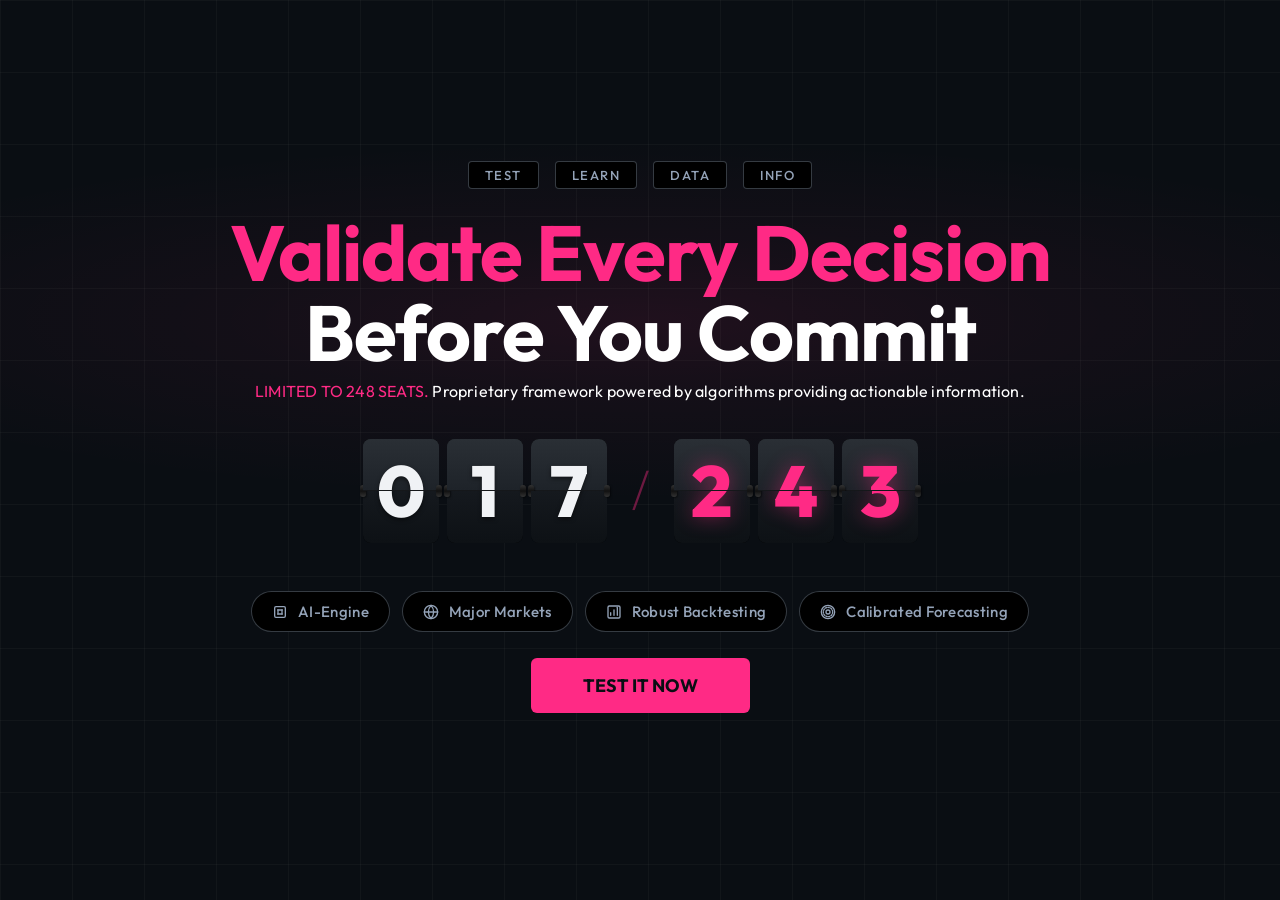
<file: index.html>
<!DOCTYPE html>
<html lang="en">

<head>
  <meta charset="UTF-8">
  <meta name="viewport" content="width=device-width, initial-scale=1.0">
  <meta name="description"
    content="Validate every decision before you commit. Proprietary framework powered by engineered algorithms delivering actionable information.">
  <title>Validate Every Decision Before You Commit</title>
  <link rel="preconnect" href="https://fonts.googleapis.com">
  <link rel="preconnect" href="https://fonts.gstatic.com" crossorigin>
  <link href="https://fonts.googleapis.com/css2?family=Outfit:wght@300;400;500;600;700;800;900&display=swap"
    rel="stylesheet">
  <link rel="stylesheet" href="styles.css">
</head>


<body>
  <section class="hero" id="hero-section">
    <!-- Background grid overlay -->
    <div class="grid-overlay" aria-hidden="true"></div>
    <!-- Pink glow band -->
    <div class="pink-glow" aria-hidden="true"></div>

    <div class="hero-content">
      <!-- Top navigation tags -->
      <nav class="top-nav" id="top-nav">
        <a href="#" class="nav-tag" id="nav-test">TEST</a>
        <a href="#" class="nav-tag" id="nav-learn">LEARN</a>
        <a href="#" class="nav-tag" id="nav-data">DATA</a>
        <a href="#" class="nav-tag" id="nav-info">INFO</a>
      </nav>

      <h1 class="hero-headline" id="hero-headline">
        <span class="headline-pink">Validate Every Decision</span>
        <span class="headline-white">Before You Commit</span>
      </h1>

      <p class="hero-subtitle" id="hero-subtitle">
        <span class="seats-limit">LIMITED TO 248 SEATS.</span> Proprietary framework powered by algorithms providing
        actionable information.
      </p>

      <!-- ============================================
           FLIP CLOCK COUNTER — 124 / 248
           ============================================ -->
      <div class="flip-counter-wrapper" id="flip-counter">
        <div class="flip-counter-group flip-white" id="counter-current">
          <div class="flip-card" id="fc-d1">
            <div class="top">0</div>
            <div class="bottom">0</div>
            <div class="leaf">
              <div class="leaf-front">0</div>
              <div class="leaf-back">0</div>
            </div>
          </div>
          <div class="flip-card" id="fc-d2">
            <div class="top">0</div>
            <div class="bottom">0</div>
            <div class="leaf">
              <div class="leaf-front">0</div>
              <div class="leaf-back">0</div>
            </div>
          </div>
          <div class="flip-card" id="fc-d3">
            <div class="top">0</div>
            <div class="bottom">0</div>
            <div class="leaf">
              <div class="leaf-front">0</div>
              <div class="leaf-back">0</div>
            </div>
          </div>
        </div>
        <div class="flip-slash">/</div>
        <div class="flip-counter-group flip-pink" id="counter-total">
          <div class="flip-card" id="fc-d4">
            <div class="top">0</div>
            <div class="bottom">0</div>
            <div class="leaf">
              <div class="leaf-front">0</div>
              <div class="leaf-back">0</div>
            </div>
          </div>
          <div class="flip-card" id="fc-d5">
            <div class="top">0</div>
            <div class="bottom">0</div>
            <div class="leaf">
              <div class="leaf-front">0</div>
              <div class="leaf-back">0</div>
            </div>
          </div>
          <div class="flip-card" id="fc-d6">
            <div class="top">0</div>
            <div class="bottom">0</div>
            <div class="leaf">
              <div class="leaf-front">0</div>
              <div class="leaf-back">0</div>
            </div>
          </div>
        </div>
      </div>



      <div class="feature-pills" id="feature-pills">
        <div class="pill" id="pill-ai-engine">
          <svg class="pill-icon" width="16" height="16" viewBox="0 0 24 24" fill="none" stroke="currentColor"
            stroke-width="2" stroke-linecap="round" stroke-linejoin="round">
            <rect x="4" y="4" width="16" height="16" rx="2" />
            <circle cx="9" cy="9" r="1.5" fill="currentColor" stroke="none" />
            <circle cx="15" cy="9" r="1.5" fill="currentColor" stroke="none" />
            <circle cx="9" cy="15" r="1.5" fill="currentColor" stroke="none" />
            <circle cx="15" cy="15" r="1.5" fill="currentColor" stroke="none" />
            <line x1="9" y1="10.5" x2="9" y2="13.5" />
            <line x1="15" y1="10.5" x2="15" y2="13.5" />
            <line x1="10.5" y1="9" x2="13.5" y2="9" />
            <line x1="10.5" y1="15" x2="13.5" y2="15" />
          </svg>
          <span>AI-Engine</span>
        </div>

        <div class="pill" id="pill-major-markets">
          <svg class="pill-icon" width="16" height="16" viewBox="0 0 24 24" fill="none" stroke="currentColor"
            stroke-width="2" stroke-linecap="round" stroke-linejoin="round">
            <circle cx="12" cy="12" r="10" />
            <line x1="2" y1="12" x2="22" y2="12" />
            <path d="M12 2a15.3 15.3 0 0 1 4 10 15.3 15.3 0 0 1-4 10 15.3 15.3 0 0 1-4-10 15.3 15.3 0 0 1 4-10z" />
          </svg>
          <span>Major Markets</span>
        </div>

        <div class="pill" id="pill-backtesting">
          <svg class="pill-icon" width="16" height="16" viewBox="0 0 24 24" fill="none" stroke="currentColor"
            stroke-width="2" stroke-linecap="round" stroke-linejoin="round">
            <rect x="3" y="3" width="18" height="18" rx="2" />
            <line x1="7" y1="17" x2="7" y2="13" />
            <line x1="12" y1="17" x2="12" y2="9" />
            <line x1="17" y1="17" x2="17" y2="5" />
          </svg>
          <span>Robust Backtesting</span>
        </div>

        <div class="pill" id="pill-forecasting">
          <svg class="pill-icon" width="16" height="16" viewBox="0 0 24 24" fill="none" stroke="currentColor"
            stroke-width="2" stroke-linecap="round" stroke-linejoin="round">
            <circle cx="12" cy="12" r="3" />
            <circle cx="12" cy="12" r="7" stroke-dasharray="2 2" />
            <circle cx="12" cy="12" r="10" />
          </svg>
          <span>Calibrated Forecasting</span>
        </div>
      </div>

      <a href="#simulator" class="cta-button" id="cta-test-now">TEST IT NOW</a>
    </div>
  </section>


  <script src="simulator.js"></script>
</body>

</html>
</file>
<file: styles.css>
/* ============================================
   RESET & BASE
   ============================================ */

@import url('https://fonts.googleapis.com/css2?family=Outfit:wght@300;400;500;600;700;800;900&display=swap');

*,
*::before,
*::after {
    margin: 0;
    padding: 0;
    box-sizing: border-box;
}

html {
    font-size: 16px;
    -webkit-font-smoothing: antialiased;
    -moz-osx-font-smoothing: grayscale;
    scroll-behavior: smooth;
}

body {
    font-family: 'Outfit', sans-serif;
    background-color: #0a0e13;
    color: #ffffff;
    min-height: 100vh;
    overflow-x: hidden;
}

/* ============================================
   HERO SECTION
   ============================================ */

.hero {
    position: relative;
    width: 100%;
    min-height: 100vh;
    display: flex;
    align-items: center;
    justify-content: center;
    padding: 30px 40px 80px 40px;
    overflow: hidden;
}

/* Background grid */
.grid-overlay {
    position: absolute;
    inset: 0;
    background-image:
        linear-gradient(to right, rgba(255, 255, 255, 0.03) 1px, transparent 1px),
        linear-gradient(to bottom, rgba(255, 255, 255, 0.03) 1px, transparent 1px);
    background-size: 72px 72px;
    pointer-events: none;
    z-index: 0;
}

/* Pink horizontal glow band */
.pink-glow {
    position: absolute;
    top: 140px;
    left: 0;
    right: 0;
    height: 360px;
    background: radial-gradient(ellipse 70% 50% at 50% 50%,
            rgba(255, 42, 133, 0.09) 0%,
            rgba(255, 42, 133, 0.04) 45%,
            transparent 100%);
    pointer-events: none;
    z-index: 0;
}

/* ============================================
   HERO CONTENT
   ============================================ */

.hero-content {
    position: relative;
    z-index: 1;
    display: flex;
    flex-direction: column;
    align-items: center;
    width: 100%;
    max-width: 940px;
}

/* ============================================
   TOP NAVIGATION TAGS
   ============================================ */

.top-nav {
    display: flex;
    align-items: center;
    justify-content: center;
    gap: 16px;
    margin-top: 24px;
    padding-top: 0px;
    margin-bottom: 24px;
}

.nav-tag {
    display: inline-flex;
    align-items: center;
    justify-content: center;
    padding: 5px 16px;
    background: #000000;
    border: 1px solid rgba(148, 163, 184, 0.36);
    border-radius: 4px;
    color: #94a3b8;
    font-family: 'Outfit', sans-serif;
    font-size: 13px;
    font-weight: 500;
    letter-spacing: 1.5px;
    text-decoration: none;
    text-transform: uppercase;
    transition: all 0.25s ease;
}

.nav-tag:hover {
    border-color: rgba(255, 255, 255, 0.35);
    color: #ffffff;
}

/* ============================================
   HEADLINE
   ============================================ */

.hero-headline {
    display: flex;
    flex-direction: column;
    align-items: center;
    text-align: center;
    line-height: 1.0;
    margin-bottom: 0px;
    padding-bottom: 8px;
}

.headline-pink {
    font-size: 78px;
    font-weight: 700;
    color: #ff2a85;
    letter-spacing: -1px;
}

.headline-white {
    font-size: 78px;
    font-weight: 700;
    color: #ffffff;
    letter-spacing: -1px;
    margin-top: 2px;
}

/* ============================================
   SUBTITLE
   ============================================ */

.hero-subtitle {
    font-size: 16px;
    font-weight: 400;
    color: #ffffff;
    text-align: center;
    align-self: center;
    line-height: 1.5;
    letter-spacing: 0.2px;
    margin-top: 0px;
    margin-bottom: 36px;
    padding-top: 0px;
    padding-left: 0px;
}

.seats-limit {
    color: #ff2a85;
}

/* ============================================
   FLIP CLOCK COUNTER — PERFECT MECHANICAL VERSION
   ============================================ */

.flip-counter-wrapper {
    display: flex;
    align-items: center;
    justify-content: center;
    gap: 12px;
    margin-bottom: 48px;
    user-select: none;
    perspective: 1000px;
}

.flip-counter-group {
    display: flex;
    align-items: center;
    gap: 8px;
}

.flip-card {
    position: relative;
    width: 76px;
    height: 104px;
    background: #000;
    border-radius: 8px;
    font-family: 'Outfit', sans-serif;
    font-size: 72px;
    font-weight: 800;
    line-height: 104px; /* Centering helper */
    text-align: center;
    perspective: 400px;
}

/* Hinge Pins */
.flip-card::before,
.flip-card::after {
    content: '';
    position: absolute;
    top: 50%;
    width: 6px;
    height: 12px;
    background: linear-gradient(180deg, #333 0%, #111 50%, #333 100%);
    border-radius: 3px;
    z-index: 10;
    transform: translateY(-50%);
    box-shadow: 1px 1px 2px rgba(0,0,0,0.5);
}
.flip-card::before { left: -3px; }
.flip-card::after  { right: -3px; }

/* Shared styles for all faces */
.flip-card .top,
.flip-card .bottom,
.flip-card .leaf-front,
.flip-card .leaf-back {
    position: absolute;
    left: 0;
    right: 0;
    height: 52px;
    overflow: hidden;
    background: #15191e;
    color: #f0f2f5;
    -webkit-backface-visibility: hidden;
    backface-visibility: hidden;
}

/* Group Colors */
.flip-white .top, .flip-white .bottom, .flip-white .leaf-front, .flip-white .leaf-back {
    color: #f0f2f5;
    text-shadow: 0 2px 4px rgba(0,0,0,0.5);
}
.flip-pink .top, .flip-pink .bottom, .flip-pink .leaf-front, .flip-pink .leaf-back {
    color: #ff2a85;
    text-shadow: 0 0 20px rgba(255, 42, 133, 0.4);
}

/* Top halves */
.flip-card .top,
.flip-card .leaf-front {
    top: 0;
    border-radius: 8px 8px 0 0;
    background: linear-gradient(180deg, #2a2f35 0%, #1e2329 100%);
    border-bottom: 1px solid rgba(0,0,0,0.5);
}

/* Bottom halves */
.flip-card .bottom,
.flip-card .leaf-back {
    bottom: 0;
    border-radius: 0 0 8px 8px;
    background: linear-gradient(180deg, #15191e 0%, #0d1115 100%);
}

/* Positioning the numbers inside halves */
.flip-card .top,
.flip-card .leaf-front {
    line-height: 104px;
}
.flip-card .bottom,
.flip-card .leaf-back {
    line-height: 0;
}

/* The Leaf (The flipping part) */
.flip-card .leaf {
    position: absolute;
    top: 0;
    left: 0;
    width: 100%;
    height: 52px;
    z-index: 10;
    transform-style: preserve-3d;
    transform-origin: bottom;
    transition: transform 0.6s cubic-bezier(0.68, -0.55, 0.265, 1.55);
}

.flip-card .leaf-front,
.flip-card .leaf-back {
    backface-visibility: hidden;
    -webkit-backface-visibility: hidden;
}

.flip-card .leaf-back {
    transform: rotateX(-180deg);
}

/* Moving Shadow on the Leaf */
.flip-card .leaf::after {
    content: '';
    position: absolute;
    top: 0;
    left: 0;
    right: 0;
    bottom: 0;
    background: rgba(0, 0, 0, 0.6);
    opacity: 0;
    transition: opacity 0.6s linear;
    pointer-events: none;
    z-index: 20;
    backface-visibility: hidden;
}

/* Shadow on the bottom half that grows as the leaf falls */
.flip-card .bottom::after {
    content: '';
    position: absolute;
    top: 0;
    left: 0;
    right: 0;
    bottom: 0;
    background: linear-gradient(to bottom, rgba(0,0,0,0.8) 0%, transparent 100%);
    opacity: 0;
    transition: opacity 0.3s ease-in;
    z-index: 2;
}

/* Animation state */
.flip-card.flipping .leaf {
    transform: rotateX(-180deg);
}

.flip-card.flipping .leaf::after {
    opacity: 1;
}

.flip-card.flipping .bottom::after {
    opacity: 1;
}

/* Snap back reset */
.flip-card .leaf[style*="transition: none"] {
    transform: rotateX(0deg) !important;
}

.flip-slash {
    font-family: 'Outfit', sans-serif;
    font-size: 52px;
    font-weight: 200;
    color: rgba(255, 42, 133, 0.4);
    margin: 0 12px;
    position: relative;
    top: -2px;
}

/* ============================================
   FEATURE PILLS
   ============================================ */

.feature-pills {
    display: flex;
    flex-wrap: wrap;
    justify-content: center;
    gap: 12px;
    margin-bottom: 26px;
}

.pill {
    display: inline-flex;
    align-items: center;
    gap: 10px;
    padding: 10px 20px;
    background: #000000;
    border: 1px solid rgba(148, 163, 184, 0.36);
    border-radius: 50px;
    color: #94a3b8;
    font-family: 'Outfit', sans-serif;
    font-size: 15px;
    font-weight: 500;
    letter-spacing: 0.3px;
    cursor: default;
    transition: all 0.3s ease;
    user-select: none;
}

.pill:hover {
    border-color: rgba(255, 42, 133, 0.5);
    background: rgba(255, 42, 133, 0.06);
    transform: translateY(-2px);
}

.pill-icon {
    color: #94a3b8;
    flex-shrink: 0;
}

/* ============================================
   CTA BUTTON
   ============================================ */

.cta-button {
    display: inline-flex;
    align-items: center;
    justify-content: center;
    padding: 16px 52px;
    background-color: #ff2a85;
    color: #0a0e13;
    font-family: 'Outfit', sans-serif;
    font-size: 18px;
    font-weight: 700;
    letter-spacing: 0;
    text-decoration: none;
    text-transform: uppercase;
    border: none;
    border-radius: 6px;
    cursor: pointer;
    transition: all 0.3s ease;
}

.cta-button:hover {
    background-color: #ff5c9f;
    transform: translateY(-2px);
    box-shadow: 0 6px 30px rgba(255, 42, 133, 0.30);
}

.cta-button:active {
    transform: translateY(0);
}

/* ============================================
   SIMULATOR SECTION
   ============================================ */

.simulator-section {
    position: relative;
    padding: 80px 40px 100px;
    background: #080c10;
    border-top: 1px solid rgba(255, 42, 133, 0.1);
}

.simulator-header {
    text-align: center;
    margin-bottom: 48px;
}

.sim-title {
    font-size: 42px;
    font-weight: 800;
    letter-spacing: -0.5px;
    margin-bottom: 12px;
    color: #ffffff;
}

.sim-title-pink {
    color: #ff2a85;
}

.sim-subtitle {
    font-size: 16px;
    color: rgba(255, 255, 255, 0.5);
    font-weight: 400;
}

.simulator-layout {
    display: grid;
    grid-template-columns: 280px 1fr;
    gap: 24px;
    max-width: 1200px;
    margin: 0 auto;
}

/* ============================================
   CONTROL PANEL
   ============================================ */

.sim-controls {
    display: flex;
    flex-direction: column;
    gap: 20px;
    background: rgba(15, 19, 24, 0.9);
    border: 1px solid rgba(255, 255, 255, 0.06);
    border-radius: 16px;
    padding: 24px 20px;
    backdrop-filter: blur(12px);
    height: fit-content;
    position: sticky;
    top: 20px;
}

.control-group {
    display: flex;
    flex-direction: column;
    gap: 8px;
}

.control-label {
    display: flex;
    align-items: center;
    gap: 8px;
    font-size: 13px;
    font-weight: 600;
    color: rgba(255, 255, 255, 0.7);
    text-transform: uppercase;
    letter-spacing: 0.8px;
}

.control-label svg {
    color: #ff2a85;
    flex-shrink: 0;
}

/* Custom range slider */
.sim-slider {
    -webkit-appearance: none;
    appearance: none;
    width: 100%;
    height: 6px;
    background: rgba(255, 255, 255, 0.08);
    border-radius: 3px;
    outline: none;
    cursor: pointer;
    transition: background 0.2s;
}

.sim-slider::-webkit-slider-thumb {
    -webkit-appearance: none;
    appearance: none;
    width: 18px;
    height: 18px;
    background: #ff2a85;
    border-radius: 50%;
    cursor: pointer;
    box-shadow: 0 0 12px rgba(255, 42, 133, 0.4);
    transition: transform 0.15s, box-shadow 0.15s;
}

.sim-slider::-webkit-slider-thumb:hover {
    transform: scale(1.2);
    box-shadow: 0 0 20px rgba(255, 42, 133, 0.6);
}

.sim-slider::-moz-range-thumb {
    width: 18px;
    height: 18px;
    background: #ff2a85;
    border-radius: 50%;
    cursor: pointer;
    border: none;
    box-shadow: 0 0 12px rgba(255, 42, 133, 0.4);
}

.slider-labels {
    display: flex;
    justify-content: space-between;
    font-size: 10px;
    color: rgba(255, 255, 255, 0.3);
    font-weight: 400;
}

.slider-value {
    color: #ff2a85;
    font-weight: 700;
    font-size: 13px;
}

/* Buttons */
.control-actions {
    display: flex;
    gap: 10px;
    padding-top: 4px;
}

.sim-btn {
    flex: 1;
    display: inline-flex;
    align-items: center;
    justify-content: center;
    gap: 6px;
    padding: 10px 14px;
    border: none;
    border-radius: 8px;
    font-family: 'Outfit', sans-serif;
    font-size: 13px;
    font-weight: 600;
    cursor: pointer;
    transition: all 0.2s ease;
    text-transform: uppercase;
    letter-spacing: 0.5px;
}

.sim-btn-primary {
    background: #ff2a85;
    color: #0a0e13;
}

.sim-btn-primary:hover {
    background: #ff5c9f;
    box-shadow: 0 4px 16px rgba(255, 42, 133, 0.3);
}

.sim-btn-secondary {
    background: rgba(255, 255, 255, 0.06);
    color: rgba(255, 255, 255, 0.7);
    border: 1px solid rgba(255, 255, 255, 0.1);
}

.sim-btn-secondary:hover {
    background: rgba(255, 255, 255, 0.1);
    color: #fff;
}

/* Stats */
.sim-stats {
    display: flex;
    flex-direction: column;
    gap: 8px;
    padding-top: 12px;
    border-top: 1px solid rgba(255, 255, 255, 0.06);
}

.stat-row {
    display: flex;
    justify-content: space-between;
    align-items: center;
}

.stat-label {
    font-size: 11px;
    color: rgba(255, 255, 255, 0.35);
    text-transform: uppercase;
    letter-spacing: 0.6px;
    font-weight: 500;
}

.stat-val {
    font-size: 14px;
    font-weight: 700;
    color: #ff2a85;
    font-variant-numeric: tabular-nums;
}

/* ============================================
   CANVAS
   ============================================ */

.sim-canvas-wrapper {
    position: relative;
    border-radius: 16px;
    overflow: hidden;
    border: 1px solid rgba(255, 255, 255, 0.06);
    background: #0d1117;
    min-height: 560px;
}

#sim-canvas {
    display: block;
    width: 100%;
    height: 100%;
    min-height: 560px;
}

.canvas-badge {
    position: absolute;
    top: 12px;
    right: 12px;
    background: rgba(255, 42, 133, 0.12);
    border: 1px solid rgba(255, 42, 133, 0.25);
    color: #ff2a85;
    font-size: 10px;
    font-weight: 700;
    letter-spacing: 1.2px;
    padding: 4px 12px;
    border-radius: 20px;
    pointer-events: none;
    animation: badgePulse 2s ease-in-out infinite;
}

@keyframes badgePulse {

    0%,
    100% {
        opacity: 1;
    }

    50% {
        opacity: 0.6;
    }
}

/* ============================================
   RESPONSIVE
   ============================================ */

/* ── Tablet (≤900px) ── */
@media (max-width: 900px) {
    .hero {
        padding: 40px 24px 60px;
    }

    .headline-gold,
    .headline-white {
        font-size: 54px;
    }

    .hero-subtitle {
        margin-bottom: 28px;
    }

    .feature-pills {
        gap: 10px;
    }

    .pill {
        padding: 10px 20px;
        font-size: 13px;
    }

    .simulator-layout {
        grid-template-columns: 1fr;
    }

    .sim-controls {
        position: static;
        flex-direction: row;
        flex-wrap: wrap;
    }

    .control-group {
        flex: 1;
        min-width: 180px;
    }

    /* card: 60×84 — half: 42px */
    .flip-card {
        width: 60px;
        height: 84px;
        font-size: 56px;
        line-height: 84px;
    }

    .flip-card .top,
    .flip-card .leaf-front {
        line-height: 84px;
    }

    .flip-card .top,
    .flip-card .bottom,
    .flip-card .leaf-front,
    .flip-card .leaf-back {
        height: 42px;
    }

    .flip-card .leaf {
        height: 42px;
    }

    .flip-slash {
        font-size: 42px;
    }
}

/* ── Large phone (≤600px) ── */
@media (max-width: 600px) {
    .hero {
        padding: 32px 16px 48px;
    }

    .top-nav {
        gap: 8px;
        flex-wrap: wrap;
        justify-content: center;
    }

    .nav-tag {
        padding: 5px 14px;
        font-size: 11px;
    }

    .headline-gold,
    .headline-white {
        font-size: 36px;
    }

    .hero-subtitle {
        font-size: 13px;
        margin-bottom: 24px;
    }

    .feature-pills {
        flex-direction: column;
        align-items: center;
    }

    .pill {
        width: 100%;
        max-width: 260px;
        justify-content: center;
    }

    .cta-button {
        padding: 14px 40px;
        font-size: 14px;
    }

    .flip-counter-wrapper {
        gap: 10px;
    }

    .flip-counter-group {
        gap: 6px;
    }

    /* card: 48×68 — half: 34px */
    .flip-card {
        width: 48px;
        height: 68px;
        font-size: 44px;
        line-height: 68px;
    }

    .flip-card .top,
    .flip-card .leaf-front {
        line-height: 68px;
    }

    .flip-card .top,
    .flip-card .bottom,
    .flip-card .leaf-front,
    .flip-card .leaf-back {
        height: 34px;
    }

    .flip-card .leaf {
        height: 34px;
    }

    .flip-slash {
        font-size: 32px;
        margin: 0 4px;
    }

    .simulator-section {
        padding: 48px 16px 60px;
    }

    .sim-title {
        font-size: 28px;
    }

    .sim-controls {
        flex-direction: column;
        padding: 16px;
    }

    .control-group {
        min-width: unset;
    }
}

/* ── Standard phone (≤480px) ── */
@media (max-width: 480px) {
    .flip-counter-wrapper {
        gap: 8px;
    }

    .flip-counter-group {
        gap: 5px;
    }

    /* card: 40×58 — half: 29px */
    .flip-card {
        width: 40px;
        height: 58px;
        font-size: 38px;
        line-height: 58px;
    }

    .flip-card .top,
    .flip-card .leaf-front {
        line-height: 58px;
    }

    .flip-card .top,
    .flip-card .bottom,
    .flip-card .leaf-front,
    .flip-card .leaf-back {
        height: 29px;
    }

    .flip-card .leaf {
        height: 29px;
    }

    .flip-slash {
        font-size: 26px;
        margin: 0 4px;
    }
}

/* ── Small phone (≤360px) ── */
@media (max-width: 360px) {
    .hero {
        padding: 24px 12px 40px;
    }

    .flip-counter-wrapper {
        gap: 6px;
    }

    .flip-counter-group {
        gap: 4px;
    }

    /* card: 34×48 — half: 24px */
    .flip-card {
        width: 34px;
        height: 48px;
        font-size: 30px;
        line-height: 48px;
    }

    .flip-card .top,
    .flip-card .leaf-front {
        line-height: 48px;
    }

    .flip-card .top,
    .flip-card .bottom,
    .flip-card .leaf-front,
    .flip-card .leaf-back {
        height: 24px;
    }

    .flip-card .leaf {
        height: 24px;
    }

    .flip-slash {
        font-size: 22px;
        margin: 0 2px;
    }
}
</file>
